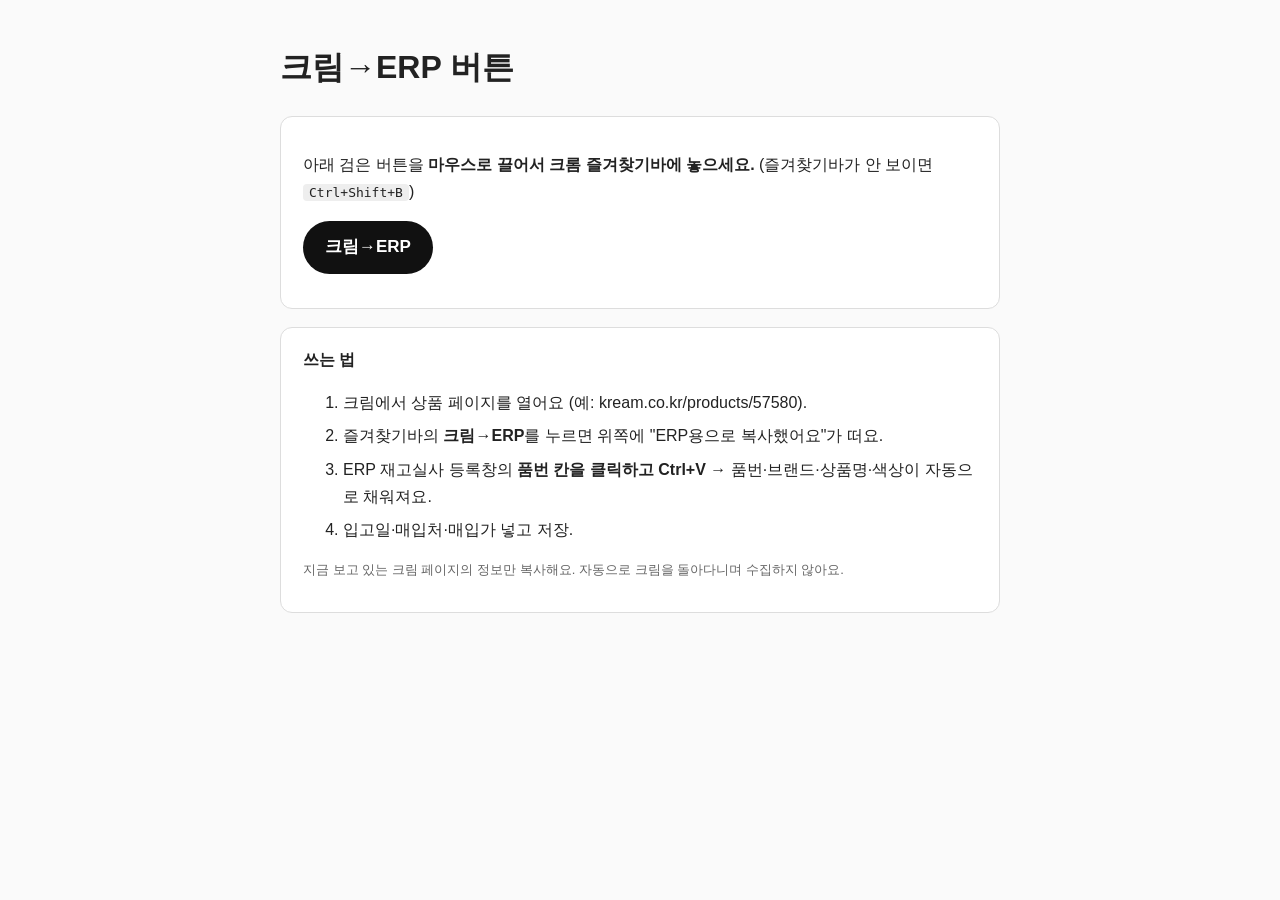
<file: tools/kream.html>
<!doctype html><html lang="ko"><head><meta charset="utf-8"><meta name="viewport" content="width=device-width,initial-scale=1"><title>크림→ERP 버튼</title>
<style>body{font-family:"Malgun Gothic",sans-serif;max-width:720px;margin:40px auto;padding:0 16px;line-height:1.7;color:#222;background:#fafafa}
a.bm{display:inline-block;background:#111;color:#fff;padding:12px 22px;border-radius:999px;text-decoration:none;font-weight:700;font-size:17px;cursor:grab}
ol li{margin:6px 0}code{background:#eee;padding:1px 6px;border-radius:4px}.box{background:#fff;border:1px solid #ddd;border-radius:12px;padding:18px 22px;margin:18px 0}</style></head><body>
<h1>크림→ERP 버튼</h1>
<div class="box"><p>아래 검은 버튼을 <b>마우스로 끌어서 크롬 즐겨찾기바에 놓으세요.</b> (즐겨찾기바가 안 보이면 <code>Ctrl+Shift+B</code>)</p>
<p><a class="bm" href="javascript:(function(){try{var j=null;document.querySelectorAll(&#x27;script[type=&quot;application/ld+json&quot;]&#x27;).forEach(function(s){try{var o=JSON.parse(s.textContent);if(o&amp;&amp;o[&quot;@type&quot;]===&quot;Product&quot;)j=o;}catch(e){}});var d=(document.querySelector(&#x27;meta[name=&quot;description&quot;]&#x27;)||{}).content||&quot;&quot;;var kr=d.split(&quot;(&quot;)[0].trim();var sku=(j&amp;&amp;j.sku)||((d.match(/\(([^)]+)\)/)||[])[1]||&quot;&quot;);var en=(j&amp;&amp;j.brand&amp;&amp;j.brand.name)||&quot;&quot;;var tx=document.body.innerText,m=tx.match(/%EC%83%89%EC%83%81\s*\n*\s*([^\n]+)/),col=m?m[1].trim():&quot;&quot;;if(!sku){throw new Error(&quot;%ED%81%AC%EB%A6%BC %EC%83%81%ED%92%88 %ED%8E%98%EC%9D%B4%EC%A7%80%EC%97%90%EC%84%9C %EB%88%8C%EB%9F%AC %EC%A3%BC%EC%84%B8%EC%9A%94&quot;)}var out=[&quot;KREAM&quot;,sku,kr,en,col,location.href.split(&quot;?&quot;)[0]].join(&quot;\t&quot;);var ok=function(){var b=document.createElement(&quot;div&quot;);b.textContent=&quot;ERP%EC%9A%A9%EC%9C%BC%EB%A1%9C %EB%B3%B5%EC%82%AC%ED%96%88%EC%96%B4%EC%9A%94: &quot;+sku+&quot; %C2%B7 &quot;+kr+(col?&quot; %C2%B7 &quot;+col:&quot;&quot;);b.style.cssText=&quot;position:fixed;z-index:2147483647;left:50%;top:20px;transform:translateX(-50%);background:#111;color:#fff;padding:12px 18px;border-radius:10px;font:14px sans-serif;box-shadow:0 6px 20px rgba(0,0,0,.4)&quot;;document.body.appendChild(b);setTimeout(function(){b.remove()},3500)};var fb=function(){var t=document.createElement(&quot;textarea&quot;);t.value=out;document.body.appendChild(t);t.select();document.execCommand(&quot;copy&quot;);t.remove();ok()};if(navigator.clipboard&amp;&amp;navigator.clipboard.writeText){navigator.clipboard.writeText(out).then(ok,fb)}else fb();}catch(e){var b=document.createElement(&quot;div&quot;);b.textContent=&quot;%ED%81%AC%EB%A6%BC%E2%86%92ERP: &quot;+e.message;b.style.cssText=&quot;position:fixed;z-index:2147483647;left:50%;top:20px;transform:translateX(-50%);background:#a33;color:#fff;padding:12px 18px;border-radius:10px;font:14px sans-serif&quot;;document.body.appendChild(b);setTimeout(function(){b.remove()},3500)}})();">크림→ERP</a></p></div>
<div class="box"><b>쓰는 법</b><ol>
<li>크림에서 상품 페이지를 열어요 (예: kream.co.kr/products/57580).</li>
<li>즐겨찾기바의 <b>크림→ERP</b>를 누르면 위쪽에 "ERP용으로 복사했어요"가 떠요.</li>
<li>ERP 재고실사 등록창의 <b>품번 칸을 클릭하고 Ctrl+V</b> → 품번·브랜드·상품명·색상이 자동으로 채워져요.</li>
<li>입고일·매입처·매입가 넣고 저장.</li></ol>
<p style="color:#666;font-size:13px">지금 보고 있는 크림 페이지의 정보만 복사해요. 자동으로 크림을 돌아다니며 수집하지 않아요.</p></div>
</body></html>
</file>
